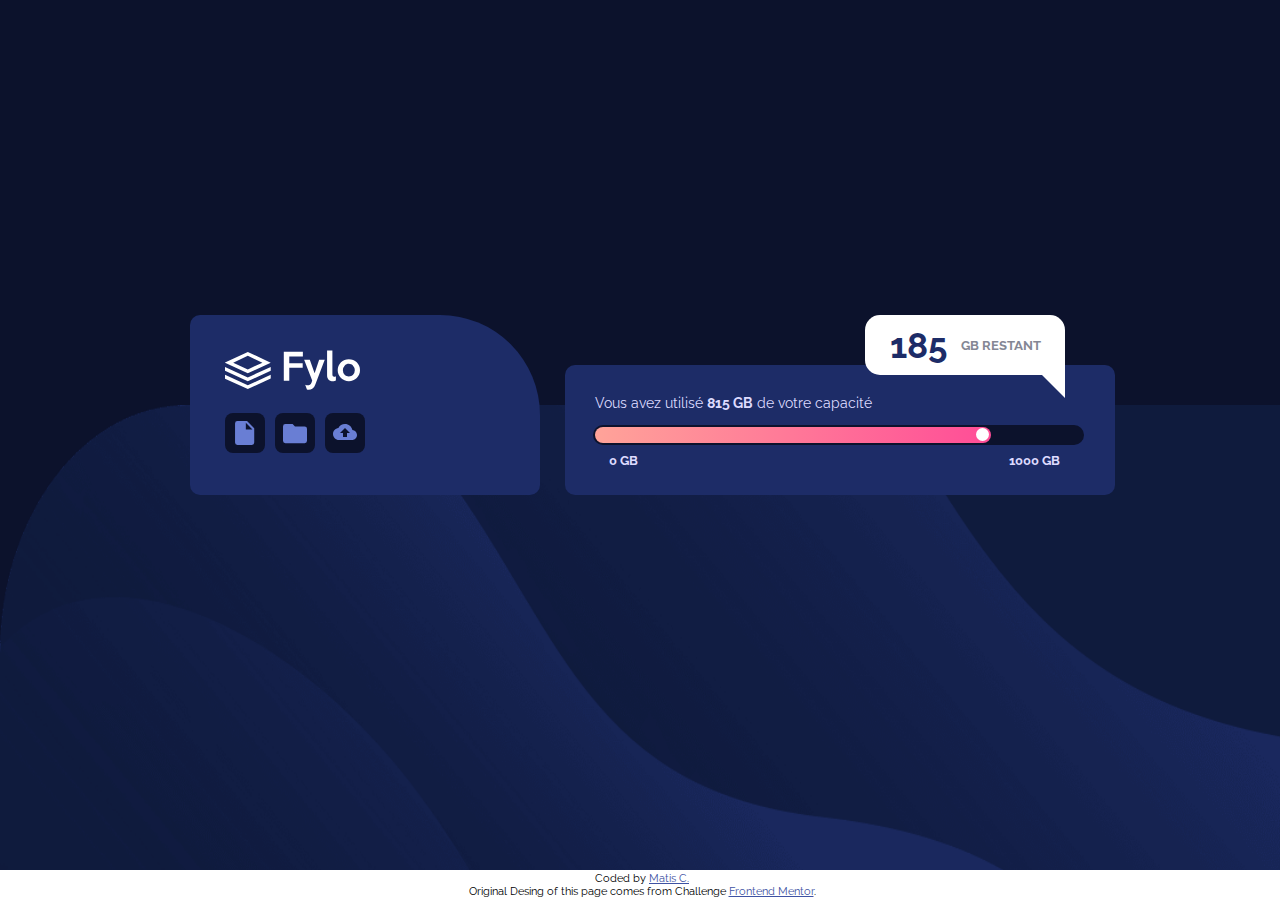
<file: projets/Data_Bar/index.html>
<!DOCTYPE html>
<html lang="fr">
<head>
  <meta charset="UTF-8">
  <meta name="viewport" content="width=device-width, initial-scale=1.0"> <!-- displays site properly based on user's device -->

  <link rel="icon" type="image/png" sizes="32x32" href="./images/favicon-32x32.png">
  <link rel="stylesheet" type="text/css" href="style.css" />
  <title>Data Bar</title>
</head>
  <body>
    <div id="background">
      <div>

        <div>
          <div id="sup_div"><img src="images/logo.svg" alt ="logo"></div>
          <div id="inf_div">
            <div><img src="images/icon-document.svg" alt="icon_document"></div>            
            <div><img src="images/icon-folder.svg" alt="icon_folder"></div>
            <div><img src="images/icon-upload.svg" alt="icon_upload"></div>
          </div>
        </div>

        <div>
          <div id="info_bar">
            <span>Vous avez utilisé <span class="importantSpan">815 GB</span> de votre capacité </span>
            <div id="info_bubble">
              <span class="importantSpan">185</span>
              <span>GB RESTANT</span><div id="info-b_triangle"></div>
            </div>
          </div>

          <div id="contenantDataBar"> 
            <div id="bar"><div id="pointer"></div></div>
          </div>

          <div id="range">
              <span class="importantSpan" id="min-range">0 GB</span> 
              <span class="importantSpan" id="max-range">1000 GB</span>
          </div>
        </div>

      </div>
    </div>
    <footer class="attribution">
      Coded by <a href= "http://matiscaffiaux.com">Matis C.</a> <br> Original Desing of this page comes from Challenge <a href="https://www.frontendmentor.io/challenges/fylo-data-storage-component-1dZPRbV5n" target="_blank">Frontend Mentor</a>. 
    </footer>
  </body>
</html>
</file>
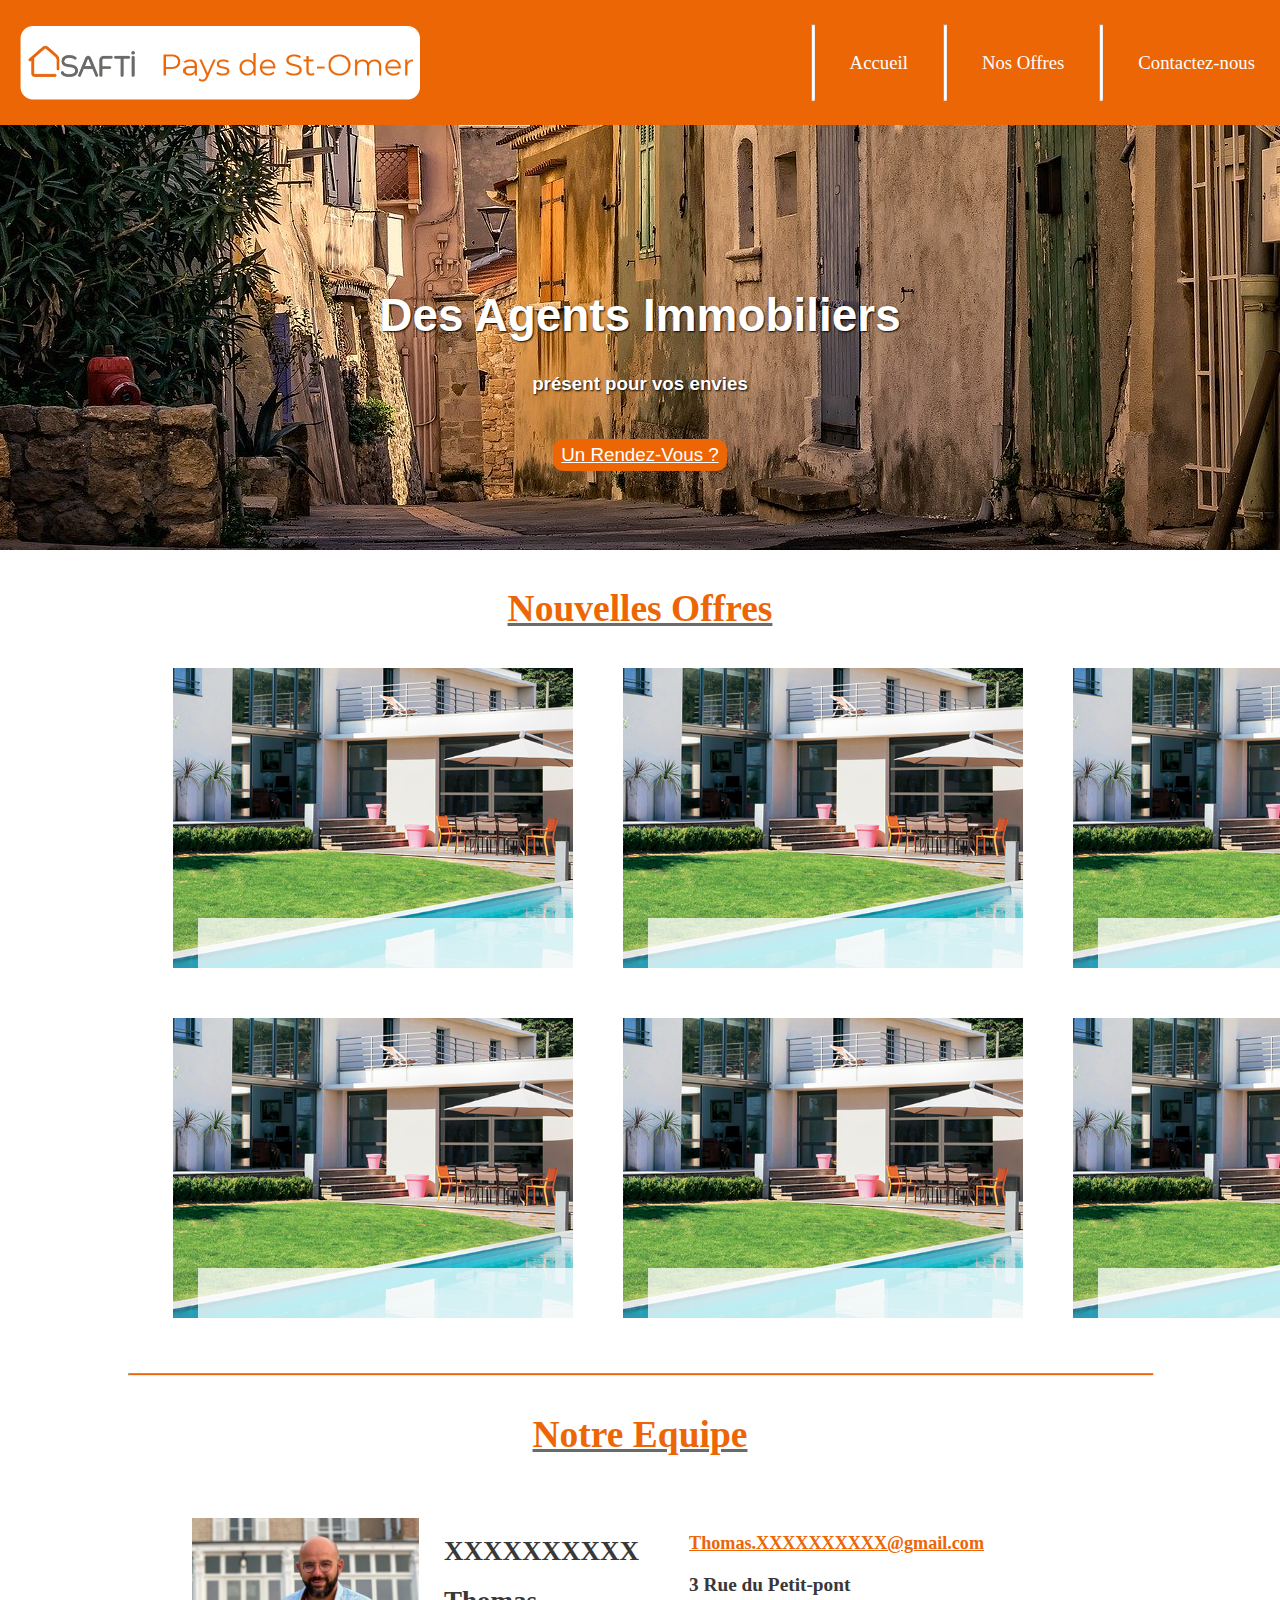
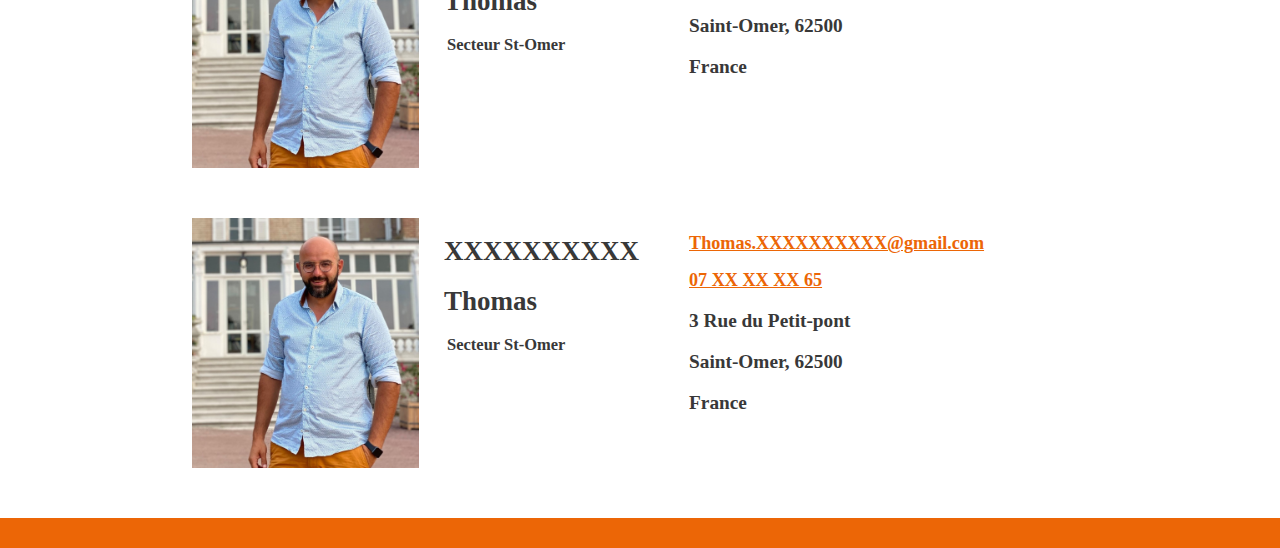
<file: projets/Safti/index.html>
<!DOCTYPE html>
<html>
    <head>
        <meta charset="UTF-8">
        <meta name="viewport" content="width=device-width, initial-scale=1">
        <link rel="stylesheet" type="text/css" href="styles.css" />
        <title>Safti</title>
        </head>
    <body>
    
        <nav class="Navi">
            <div id="logo"> <img src="Logo-Safti2.png" alt="logo" id="logo" ></div>
            <div id="direction">
                <hr class="Separateur_v">
                <div class="element" id="Accueil"><span >Accueil</span></div>
                <hr class="Separateur_v">
                <div class="element"><span >Nos Offres</span></div>
                <hr class="Separateur_v">
                <div class="element" ><span >Contactez-nous</span></div>
            </div>
        </nav>
        <div id="little-background">
            <img  src="little-background.jpg" alt="panorama_de_ville">
            <div>
                <button>Un Rendez-Vous ?</button>
            </div>
            
            <h1> Des Agents Immobiliers</h1>
            <br>
            <h2> présent pour vos envies </h2>
        </div>
        
       
        </div>
        
        <div id="last_offers">
            <h1 class="font_safti_org title_safti">Nouvelles Offres</h1>
            <div>
                <div class="display-biens">
                    <img src="Maison1.png" alt="Maison1">
                    <div class="overlay">
                        <div>
                            <span>Maison 115m² | 170 000€</span>
                            <h2>(St-Omer 62500)</h2>
                            <h3>Lorem ipsum dolor sit amet, consectetur adipiscing elit, sed do eiusmod tempor incididunt ut labore et dolore magna aliqua. Ut enim ad minim veniam, quis nostrud exercitation ullamco laboris nisi ut aliquip ex ea commodo consequat. Duis aute irure dolor in reprehenderit in voluptate velit esse cillum dolore eu fugiat nulla pariatur. Excepteur sint occaecat cupidatat non proident, sunt in culpa qui officia deserunt mollit anim id est laborum</h3>
                            </div>
                    </div>
                </div>
                <div class="display-biens">
                    <img src="Maison1.png" alt="Maison1">
                    <div class="overlay">
                        <div>
                            <span>Maison 115m² | 170 000€</span>
                            <h2>(St-Omer 62500)</h2>
                            <h3>Lorem ipsum dolor sit amet, consectetur adipiscing elit, sed do eiusmod tempor incididunt ut labore et dolore magna aliqua. Ut enim ad minim veniam, quis nostrud exercitation ullamco laboris nisi ut aliquip ex ea commodo consequat. Duis aute irure dolor in reprehenderit in voluptate velit esse cillum dolore eu fugiat nulla pariatur. Excepteur sint occaecat cupidatat non proident, sunt in culpa qui officia deserunt mollit anim id est laborum</h3>
                            </div>
                    </div>
                </div>
                <div class="display-biens">
                    <img src="Maison1.png" alt="Maison1">
                    <div class="overlay">
                        <div>
                            <span>Maison 115m² | 170 000€</span>
                            <h2>(St-Omer 62500)</h2>
                            <h3>Lorem ipsum dolor sit amet, consectetur adipiscing elit, sed do eiusmod tempor incididunt ut labore et dolore magna aliqua. Ut enim ad minim veniam, quis nostrud exercitation ullamco laboris nisi ut aliquip ex ea commodo consequat. Duis aute irure dolor in reprehenderit in voluptate velit esse cillum dolore eu fugiat nulla pariatur. Excepteur sint occaecat cupidatat non proident, sunt in culpa qui officia deserunt mollit anim id est laborum</h3>
                            </div>
                    </div>
                </div>
                <div class="display-biens">
                    <img src="Maison1.png" alt="Maison1">
                    <div class="overlay">
                        <div>
                            <span>Maison 115m² | 170 000€</span>
                            <h2>(St-Omer 62500)</h2>
                            <h3>Lorem ipsum dolor sit amet, consectetur adipiscing elit, sed do eiusmod tempor incididunt ut labore et dolore magna aliqua. Ut enim ad minim veniam, quis nostrud exercitation ullamco laboris nisi ut aliquip ex ea commodo consequat. Duis aute irure dolor in reprehenderit in voluptate velit esse cillum dolore eu fugiat nulla pariatur. Excepteur sint occaecat cupidatat non proident, sunt in culpa qui officia deserunt mollit anim id est laborum</h3>
                            </div>
                    </div>
                </div>
                <div class="display-biens">
                    <img src="Maison1.png" alt="Maison1">
                    <div class="overlay">
                        <div>
                            <span>Maison 115m² | 170 000€</span>
                            <h2>(St-Omer 62500)</h2>
                            <h3>Lorem ipsum dolor sit amet, consectetur adipiscing elit, sed do eiusmod tempor incididunt ut labore et dolore magna aliqua. Ut enim ad minim veniam, quis nostrud exercitation ullamco laboris nisi ut aliquip ex ea commodo consequat. Duis aute irure dolor in reprehenderit in voluptate velit esse cillum dolore eu fugiat nulla pariatur. Excepteur sint occaecat cupidatat non proident, sunt in culpa qui officia deserunt mollit anim id est laborum</h3>
                            </div>
                    </div>
                </div>
                <div class="display-biens">
                    <img src="Maison1.png" alt="Maison1">
                    <div class="overlay">
                        <div>
                            <span>Maison 115m² | 170 000€</span>
                            <h2>(St-Omer 62500)</h2>
                            <h3>Lorem ipsum dolor sit amet, consectetur adipiscing elit, sed do eiusmod tempor incididunt ut labore et dolore magna aliqua. Ut enim ad minim veniam, quis nostrud exercitation ullamco laboris nisi ut aliquip ex ea commodo consequat. Duis aute irure dolor in reprehenderit in voluptate velit esse cillum dolore eu fugiat nulla pariatur. Excepteur sint occaecat cupidatat non proident, sunt in culpa qui officia deserunt mollit anim id est laborum</h3>
                            </div>
                    </div>
                </div>

                </div>
            </div>
        </div>
        <hr class="Separateur_h">


        <div id="Equipe">
            <h1 class="font_safti_org title_safti">Notre Equipe</h1>

            

            <div class="Pres">
                <img src="Thomas_b.png" alt="Thomas_b">
                <div class="Nom">  
                        <h1>XXXXXXXXXX</h1>
                        <h1>Thomas</h1>
                        <h2>Secteur St-Omer</h2>
                </div>
                <div class="Infos">
                    <h2 class="font_safti_org">Thomas.XXXXXXXXXX@gmail.com</h2>
                    <h2 class="font_safti_org"07 XX XX XX 65</h2>
                    <h3>3 Rue du Petit-pont</h3>
                    <h3>Saint-Omer, 62500</h3>
                    <h3>France</h3>
                </div>
            </div>

            <div class="Pres">
                <img src="Thomas_b.png" alt="Thomas_b">
                <div class="Nom">  
                        <h1>XXXXXXXXXX</h1>
                        <h1>Thomas</h1>
                        <h2>Secteur St-Omer</h2>
                </div>
                <div class="Infos">
                    <h2 class="font_safti_org">Thomas.XXXXXXXXXX@gmail.com</h2>
                    <h2 class="font_safti_org">07 XX XX XX 65</h2>
                    <h3>3 Rue du Petit-pont</h3>
                    <h3>Saint-Omer, 62500</h3>
                    <h3>France</h3>
                </div>
            </div>

        </div>
    </body>

    <footer>
                
    </footer>
    
</html>
</file>
<file: projets/Data_Bar/style.css>
@import url('https://fonts.googleapis.com/css2?family=Raleway:wght@400;700&display=swap');

html{
    height: 100%;
}
body{
    font-family: 'Raleway', sans-serif;
    font-size: 14px;
    color: hsl(243, 100%, 93%);
    height: 100%;
    margin: 0px;
    background-color:  hsl(229, 57%, 11%);
    overflow: hidden;
}
#background{
    height: 100%;
    background: url("images/bg-desktop.png") no-repeat bottom   ;
    background-size: 100% 55%;
}

#background > div {
    justify-content: center;
    width: 80%;
    padding-left: 10%;
    padding-right: 10%;
    display: flex;
    flex-wrap: wrap;
    position: absolute; 
    top: 45%; left: 50%; 
    transform: translate(-50%, -50%);

} 


/* Partie avec le logo */
#background > div >div:first-of-type{
    height: 180px;
    width: 350px;
    background-color: hsl(228, 56%, 26%);

    border-radius: 10px 100px 10px 10px;
}

#sup_div{
    margin-top: 10%;
    margin-left: 10%;
}

#inf_div {
    display: flex;
    margin-left: 10%;
}
#inf_div >div{
    margin-top: 20px;
    margin-right: 10px;
    padding:3%;
    justify-items: center;
    
    height: 1.5em;
    width: 1.5em;
    border-radius: 20%;
    background-color:  hsl(229, 57%, 11%);
   

}

#inf_div >div:nth-of-type(1)> img{
position: relative;
bottom:1px;
left: 1px;
}
#inf_div >div:nth-of-type(2)> img{
    position: relative;
    top: 2px;
    right: 1px;
}
#inf_div >div:nth-of-type(3)> img{
    position: relative;
    top: 2px;
    right: 1px;
}

/* Partie avec la barre */
#background> div > div:nth-of-type(2){
    position: relative;
    top:50px;
    left: 25px;

    height: 130px;
    width: 550px;
    background-color:hsl(228, 56%, 26%);
    border-radius: 10px;
    
}
#info_bar{
    justify-content: space-between;
    display: flex;
}
#info_bar > span {
    margin-top: 30px;
    margin-left: 30px;
    margin-bottom: 5px;
}
.importantSpan{
    font-weight: 700;
}
#info_bubble{
    position: relative;
    top:-50px;
    left:-50px;
    background-color:white;
    width: 200px;
    height: 50px;
    border-radius: 15px 15px 0px 15px;
    padding-top: 10px;
}

#info_bubble > span:first-of-type  {
    margin-left: 25px;
    font-size: 2.5em;
    color: hsl(228, 56%, 26%);
}
#info_bubble > span:nth-of-type(2)  {
    position: relative;
    bottom:8px;
    left: 10px;
    font-size: 0.9em;
    color: hsl(229, 7%, 55%);
    font-weight: 700;
}
#info-b_triangle{
    position: relative; 
    top: 7px;
    left:87.5%;
    width: 0;
    height: 0;
    border-top: 25px solid  white;
    border-left: 25px solid transparent;
}

/*Animation et CSS de la barre*/
#contenantDataBar{
    display: flex;
    background-color: hsl(229, 57%, 11%);
    border-radius: 10px / 10px;
    height: 20px;
    width: calc(87% +  var(--size-of-pointer));
    margin-left:5%;
}
:root {
    --size-bar: 81.5%; /* Offset de 4% au depart / solution: ecire en Js ou Sass */
    --size-of-pointer: 13px;
}
#bar{
    position: relative;
    top:2px;
    left: 2px;
    height: 78%  ;
    width: calc( var(--size-bar) + 0.5% - var(--size-of-pointer)/2 );
    background: linear-gradient(90deg,hsl(6, 100%, 80%) , hsl(335, 100%, 65%));
    border-radius: 20px / 20px;
    animation: 1s ease-in  move;
}

@keyframes move { from { width: var(--size-of-pointer) ; } to { width: calc(var(--size-bar) + 0.5% - var(--size-of-pointer)/2); } }

#pointer{
   
    margin-top: 1px;
    margin-left: calc( 100% - 15px);
    height: var(--size-of-pointer) ;
    width:  var(--size-of-pointer) ;
    border-radius: 13px;
    background-color: white;
}
#range{
    padding-top: 8px;
    padding-right: 9%;
    padding-left: 8%;
    width: 82%;
    justify-content: space-between;
    display: flex;
}
#range > span{
    font-size: 0.9em;
}


@media  screen and (max-width:600px) {/*Version Pc */
    #background{
        background: url("images/bg-mobile.png") no-repeat bottom   ;
        background-size: 100% 100%;
    }
    #background> div > div:nth-of-type(2){
        left: 0px;
    }
    #info_bar{
        font-size: 0.9em ;
    }
    #info_bubble{
        position: absolute;
        top: 91%;
        margin-left: 32%;
        border-radius: 10px;
        margin-right: 32%;

    }
    #info-b_triangle{
        visibility: hidden;
    }

}

.attribution { 
    color: black;
    justify-content: center;
    padding:2px;
    width: 100%;
    background-color: white;
    font-size: 11px; text-align: center;
    position: absolute; 
    bottom: 0px;
}
.attribution a { 
    color: hsl(228, 45%, 44%); 
}
</file>
<file: projets/Safti/styles.css>
body, html {
    height: 100%;
    width: 100%;
    margin-top: 0px;
    margin-left: 0px;
    margin-right: 0px;
    margin-bottom: 0px;
    color: rgb(105,107,106);
    font: 400 15px/1.8 "Montserrat"; 
}
footer{
    background-color: RGB(236, 102, 6);
    width: 100%;
    height: 30px;
  }


.font_safti_org{
    color:RGB(236, 102, 6)
}
.Navi{
    z-index: 100;
    margin: 0px 0px 0px 0px;
    position: sticky;
    top:0px;
    width: 100%;
    height: auto;
    display: flex;
    justify-content:  space-between;
    background-color:RGB(236, 102, 6);
  } 

#logo{
    margin-left:10px ;
    height:125px;
    width: 400px;

}
#direction{
    display: flex;
    justify-content:  flex-end;
}

.element{
    margin-top: auto;
    margin-bottom: auto;
    margin-left: 25px;
    margin-right: 25px;;
    width: auto;

}
.element:hover{
    text-decoration: white underline;
}
.element:nth-child(n){
    color:white;
    font-size: 1.25em;
}


.Separateur_v{
    border-radius: 3px;
    margin: auto;
    height:60%;
    width: 2px;
    color: white;
    background-color: white;
    margin-inline-start:  10px;
    margin-inline-end:  10px;
}

#little-background {
    width: 100%;
    height: 425px;
    overflow: hidden;
}
#little-background div {
    display: flex;
    justify-content: center;
    position: relative;
    top: -325px;
}
#little-background div button{
    padding: 5px 8px 5px 8px;
    border-radius: 10px;
    border-width: 0px;
    color: white;
    font-size: 1.25rem;
    background-color: RGB(236, 102, 6);
    
    
    z-index: 2;
    text-decoration: white underline ;
}
#little-background div button:hover{
    text-decoration:none ;
}
#little-background img {
    margin-top: -650px;
    margin-left: -250px;
    object-fit: fill;
   
}

#little-background h1 {
    text-align: center;
    font-family: "Montserrat",sans-serif;
    text-shadow: 1px 1px 2px black;
    color: white;
    font-size: 3.0625rem;
    z-index: 1;
    position: relative;
    top: -130%;
    
}

#little-background h2 {
    text-align: center;
    font-family: "Montserrat",sans-serif;
    text-shadow: 1px 1px 2px black;
    color: white;
    font-size: 1.25rem;
    z-index: 1;
    position: relative;
    top: -145%;
    
}
#last_offers{
    margin-top:25px;

}

.title_safti{
    font-size: 2.5em;
    text-align: center;
    text-decoration: underline rgb(105,107,106) ;
}

#last_offers  div {
    margin-left: 10%;
    margin-right: 15%;
    display: grid;
    grid: repeat(2, 350px) / auto-flow 450px;
    justify-content: space-evenly;
}

.display-biens{
    
    width: 400px;
    height: 300px;
    
    overflow: hidden;
}
.display-biens:hover{
    /* Annimation a faire avec du Js avec le onclick*/
}
.display-biens img{
    margin-left: -500px;
    margin-top: -200px;
    transform: scale(0.70);

}
.Separateur_h{

    margin-left: 10%;
    margin-right: 10%;
    margin-top: 5px;
    margin-bottom: 5px;
    background-color: RGB(236, 102, 6); 
    width: 80%;  
    height: 1px;
    border-radius: 3px;
    
}

.Pres{
    margin-bottom: 50px;
    display: flex;
    justify-content: left;
    margin-top: 50px;
    margin-left: 15%;
    height: 250px;
    width: 250px;
}
.Pres div{
    margin-left: 10%;
    margin-right: 10%;
    display: block;
    text-align: left;
    
    color: #383838;
    line-height: normal;
}
    
.Pres img{
    height: 100%;  
}
.Nom h1{
    font-size: 1.8em;
}
.Nom h2{
    margin-left: 3px;
    font-size: 1.1em;
}

.Infos{
    line-height: 2px;
    font-size: 1.1em;
    line-height: normal;
}
.Infos h2{
    font-size: 1.1em;
    text-decoration: underline RGB(236, 102, 6);
}
.Infos h2:hover{
    color:rgb(105,107,106);
    text-decoration: underline rgb(105,107,106);
}
.container {
    position: relative;
    width: 50%;
  }
  
  .image {
    display: block;
    width: 100%;
    height: auto;
  }
  
  .overlay {
    position: relative ;
    
   
    background-color: #ffffffbe;
    overflow: hidden;
    height: 50;
    width: 400px;
    
    z-index: 3;
  }
  
  .display-biens:hover .overlay {
    height: 250px;
    transform: translateY(-200px);
    transition: ease 0.8s;
    
  }
  .overlay{
    height: 50px;
    width: 400px;
    position: relative;
    left: -20px;
    top: -100px;
  }
  .overlay div span{
    width: 400px;
    text-align: center;
    z-index: 4;
    position: relative;
    left: 262px;
    height: 20px;
    color: black;
    font-size: 1.5em;
  }
  .overlay div h2{
    color: RGB(236, 102, 6);
    z-index: 4;
    font-size: 1em;
    position: relative;
    height: 30px;
    top: -337px;
    left: 261px;
    text-align: center;
    width: 400px;

  }
  .overlay div h3{
    color: black;
    margin: 0;
    width: 380px;
    height: 200px;
    font-size: 0.8em;
    z-index: 4;
    position: relative;
    left: -176px;
    top: 59px;
  }
</file>
